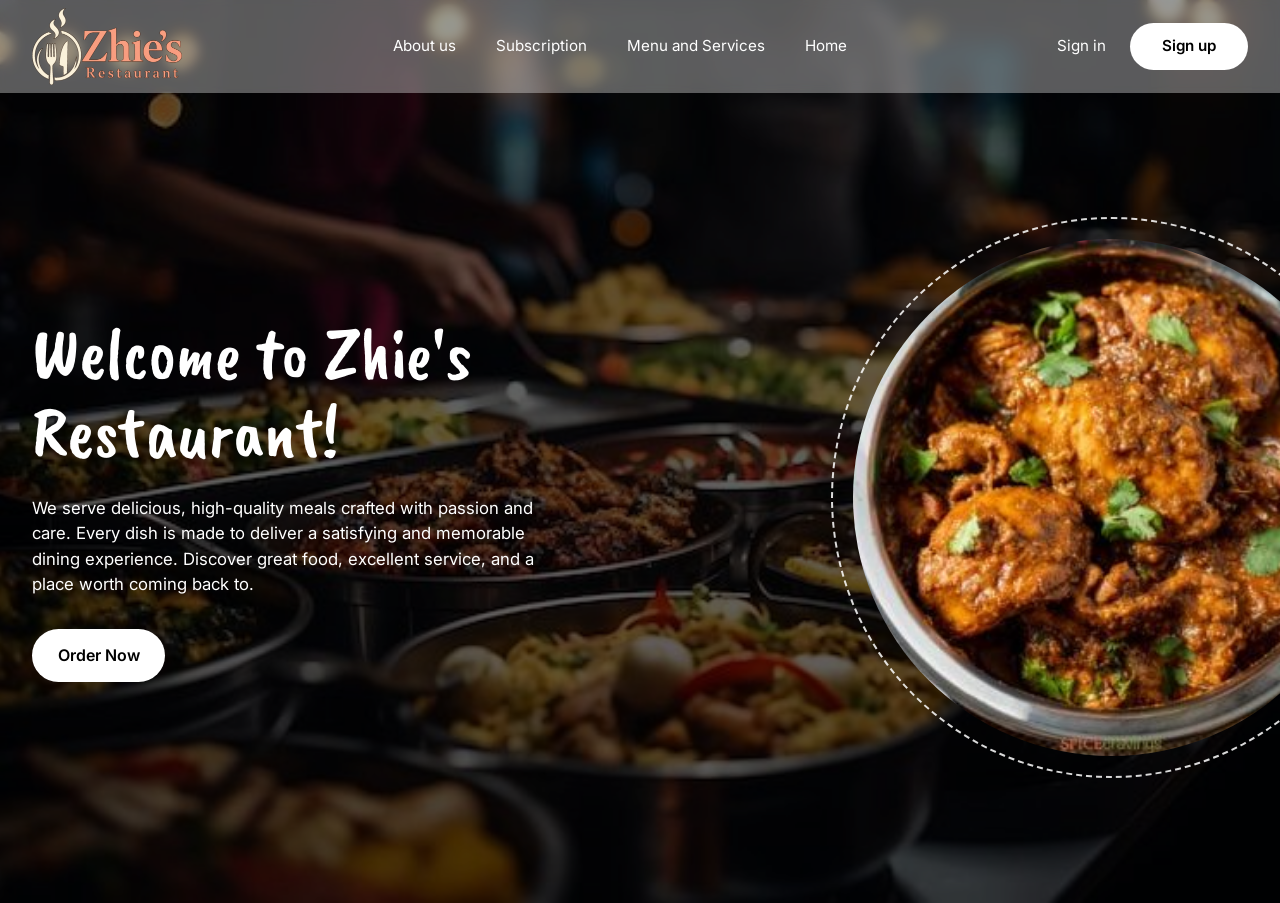
<file: Haplas/section-hero-project/index.html>
<!DOCTYPE html>
<html lang="en">
<head>
  <meta charset="UTF-8">
  <meta name="viewport" content="width=device-width, initial-scale=1.0">
  <title>Zhie's Restaurant</title>
  <link rel="preconnect" href="https://fonts.googleapis.com">
  <link rel="preconnect" href="https://fonts.gstatic.com" crossorigin>
  <link href="https://fonts.googleapis.com/css2?family=Caveat+Brush&family=Inter:wght@400;500;600&display=swap" rel="stylesheet">
  <link rel="stylesheet" href="style.css">
</head>
<body>

  <header class="site-header">
    <nav class="navbar" aria-label="Main navigation">
      <a class="logo" href="#">
        <img src="assets/logo.png" alt="Zhie's Restaurant logo">
      </a>

      <ul class="nav-links">
        <li><a href="#">About us</a></li>
        <li><a href="#">Subscription</a></li>
        <li><a href="#">Menu and Services</a></li>
        <li><a href="#">Home</a></li>
      </ul>

      <div class="nav-actions">
        <a class="signin" href="#">Sign in</a>
        <a class="btn btn-small" href="#">Sign up</a>
      </div>
    </nav>
  </header>

  <main>
    <section class="hero">
      <div class="hero-content">
        <h1>Welcome to <span>Zhie's</span> Restaurant!</h1>

        <p class="hero-text">
          We serve delicious, high-quality meals crafted with passion and care.
          Every dish is made to deliver a satisfying and memorable dining
          experience. Discover great food, excellent service, and a place worth
          coming back to.
        </p>

        <div class="hero-actions">
          <a class="btn" href="#">Order Now</a>
        </div>
      </div>

      <div class="hero-visual">
        <div class="dish-ring">
          <img src="assets/hero-dish.jpg" alt="Plate of chicken vindaloo with fresh herbs">
        </div>
      </div>
    </section>
  </main>

</body>
</html>
</file>
<file: Haplas/section-hero-project/style.css>
/* ---------- Design tokens ---------- */
:root {
  --white: #ffffff;
  --black: #000000;
  --bar: rgba(255, 255, 255, 0.35);
  --overlay: rgba(0, 0, 0, 0.62);
  --font-script: "Caveat Brush", "Comic Sans MS", cursive;
  --font-body: "Inter", "Segoe UI", Arial, sans-serif;
}

/* ---------- Base ---------- */
*,
*::before,
*::after {
  box-sizing: border-box;
}

body {
  margin: 0;
  min-height: 100vh;
  color: var(--white);
  font-family: var(--font-body);
  font-size: 1rem;
  line-height: 1.6;
  background:
    linear-gradient(var(--overlay), var(--overlay)),
    url("assets/hero-bg.jpg") center / cover no-repeat;
  overflow-x: hidden;
}

ul {
  list-style: none;
  margin: 0;
  padding: 0;
}

a {
  color: inherit;
  text-decoration: none;
}

a:focus-visible {
  outline: 3px solid var(--white);
  outline-offset: 3px;
}

img {
  display: block;
  max-width: 100%;
}

/* ---------- Navigation (Flexbox) ---------- */
.site-header {
  background: var(--bar);
  backdrop-filter: blur(6px);
}

.navbar {
  display: flex;
  align-items: center;
  justify-content: space-between;
  gap: 1.5rem;
  max-width: 1280px;
  margin: 0 auto;
  padding: 0.5rem 2rem;
}

.logo img {
  width: 150px;
  height: auto;
}

.nav-links {
  display: flex;
  gap: 2.5rem;
  font-size: 0.95rem;
}

.nav-links a:hover,
.signin:hover {
  text-decoration: underline;
  text-underline-offset: 6px;
}

.nav-actions {
  display: flex;
  align-items: center;
  gap: 1.5rem;
  font-size: 0.95rem;
}

/* ---------- Buttons ---------- */
.btn {
  display: inline-flex;
  align-items: center;
  justify-content: center;
  padding: 0.85rem 1.6rem;
  border-radius: 999px;
  background: var(--white);
  color: var(--black);
  font-weight: 600;
  transition: transform 0.2s, background 0.2s;
}

.btn:hover {
  background: #f1e3d6;
  transform: translateY(-2px);
}

.btn-small {
  padding: 0.7rem 2rem;
}

/* ---------- Hero (CSS Grid) ---------- */
.hero {
  display: grid;
  grid-template-columns: 1.15fr 0.85fr;
  align-items: center;
  gap: 2rem;
  max-width: 1280px;
  min-height: calc(100vh - 90px);
  margin: 0 auto;
  padding: 3rem 0 3rem 2rem;
}

.hero-content h1 {
  margin: 0 0 1.5rem;
  font-family: var(--font-script);
  font-weight: 400;
  font-size: clamp(2.75rem, 6vw, 4.5rem);
  line-height: 1.1;
}

.hero-text {
  max-width: 34rem;
  margin: 0 0 2rem;
  font-size: 1.05rem;
  line-height: 1.5;
}

.hero-actions {
  display: flex;
  gap: 1rem;
}

/* Dish photo in a circle with a dashed ring, cropped by the screen edge */
.hero-visual {
  display: flex;
  justify-content: flex-end;
}

.dish-ring {
  position: relative;
  width: min(100%, 520px);
  aspect-ratio: 1;
  margin-right: -90px;
  border-radius: 50%;
}

.dish-ring::before {
  content: "";
  position: absolute;
  inset: -22px;
  border: 2px dashed rgba(255, 255, 255, 0.85);
  border-radius: 50%;
}

.dish-ring img {
  width: 100%;
  height: 100%;
  object-fit: cover;
  border-radius: 50%;
}

/* ---------- Responsive ---------- */
@media (max-width: 1000px) {
  .nav-links {
    gap: 1.25rem;
    font-size: 0.85rem;
  }
}

@media (max-width: 860px) {
  .navbar {
    flex-wrap: wrap;
    justify-content: center;
    padding: 0.75rem 1.25rem;
  }

  .nav-links {
    order: 3;
    width: 100%;
    flex-wrap: wrap;
    justify-content: center;
    gap: 0.5rem 1.5rem;
  }

  .hero {
    grid-template-columns: 1fr;
    min-height: auto;
    gap: 3rem;
    padding: 2.5rem 1.5rem 4rem;
    text-align: center;
  }

  .hero-text {
    margin-left: auto;
    margin-right: auto;
  }

  .hero-actions {
    justify-content: center;
  }

  .hero-visual {
    justify-content: center;
  }

  .dish-ring {
    width: min(80%, 360px);
    margin-right: 0;
  }
}

@media (max-width: 480px) {
  .logo img {
    width: 120px;
  }

  .nav-actions {
    gap: 1rem;
  }

  .btn-small {
    padding: 0.55rem 1.4rem;
  }
}
</file>
